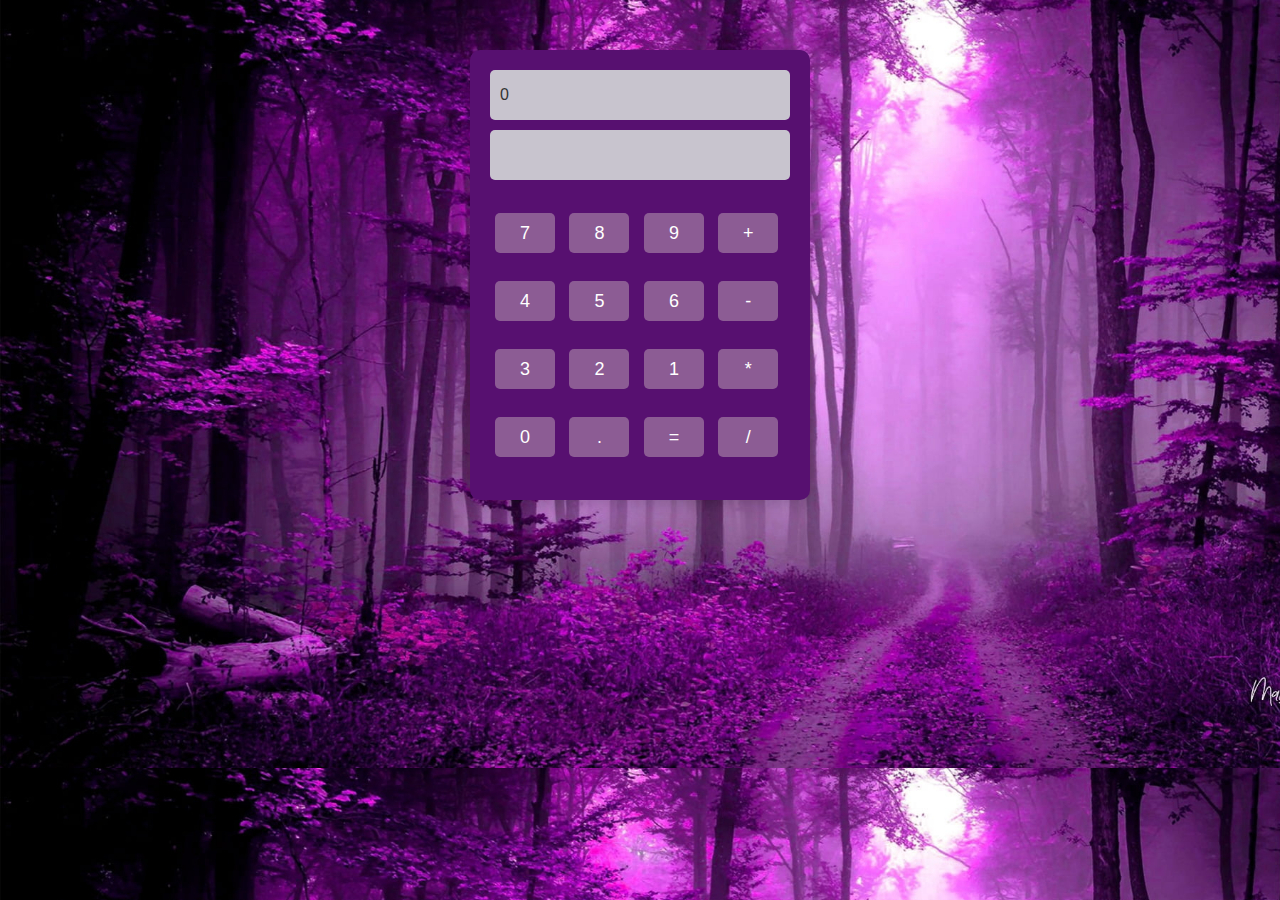
<file: calculator/index.html>
<!DOCTYPE html>
<html lang="en">

<head>
    <meta charset="UTF-8">
    <meta name="viewport" content="width=device-width, initial-scale=1.0">
    <title>Calculator</title>
    <script src="./js/numbers.js"></script>
    <script src="./js/operation.js"></script>
</head>
<style>
    body {
        font-family: Arial, sans-serif;
        background-color: #eaeaea;
        background-image: url('image/rest.jpg');
    }

    form {
        max-width: 300px;
        margin: 50px auto;
        padding: 20px;
        border-radius: 10px;
        background-color: #571070;
        box-shadow: 0 4px 15px rgba(0, 0, 0, 0.2);
    }

    input[type="text"] {
        width: calc(100% - 20px);
        height: 30px;
        margin-bottom: 10px;
        padding: 10px;
        border: none;
        border-radius: 5px;
        background-color: #c8c4ce;
        color: #333;
        font-size: 16px;
    }

    button {
        width: 60px;
        height: 40px;
        margin: 5px;
        border: none;
        border-radius: 5px;
        background-color: #8c5c94;
        color: white;
        font-size: 18px;
        cursor: pointer;
    }

    button:hover {
        background-color: #ab47bc;
    }

    #display2 {
        display: none;
    }
</style>

<body>
    <form name="calculator">
        <input type="text" id="display" value="0" readonly>
        <input type="text" id="operator" readonly>
        <input type="text" id="display2" readonly disabled>
        <br><br>
        <button type="button" onclick="seven()">7</button>
        <button type="button" onclick="eight()">8</button>
        <button type="button" onclick="nine()">9</button>
        <button type="button" onclick="plus()">+</button>
        <br><br>
        <button type="button" onclick="four()">4</button>
        <button type="button" onclick="five()">5</button>
        <button type="button" onclick="six()">6</button>
        <button type="button" onclick="minus()">-</button>
        <br><br>
        <button type="button" onclick="three()">3</button>
        <button type="button" onclick="two()">2</button>
        <button type="button" onclick="one()">1</button>
        <button type="button" onclick="multiply()">*</button>
        <br><br>
        <button type="button" onclick="zero()">0</button>
        <button type="button" onclick="point()">.</button>
        <button type="button" onclick="equals()">=</button>
        <button type="button" onclick="divide()">/</button>
        <br><br>
    </form>
</body>

</html>
</file>
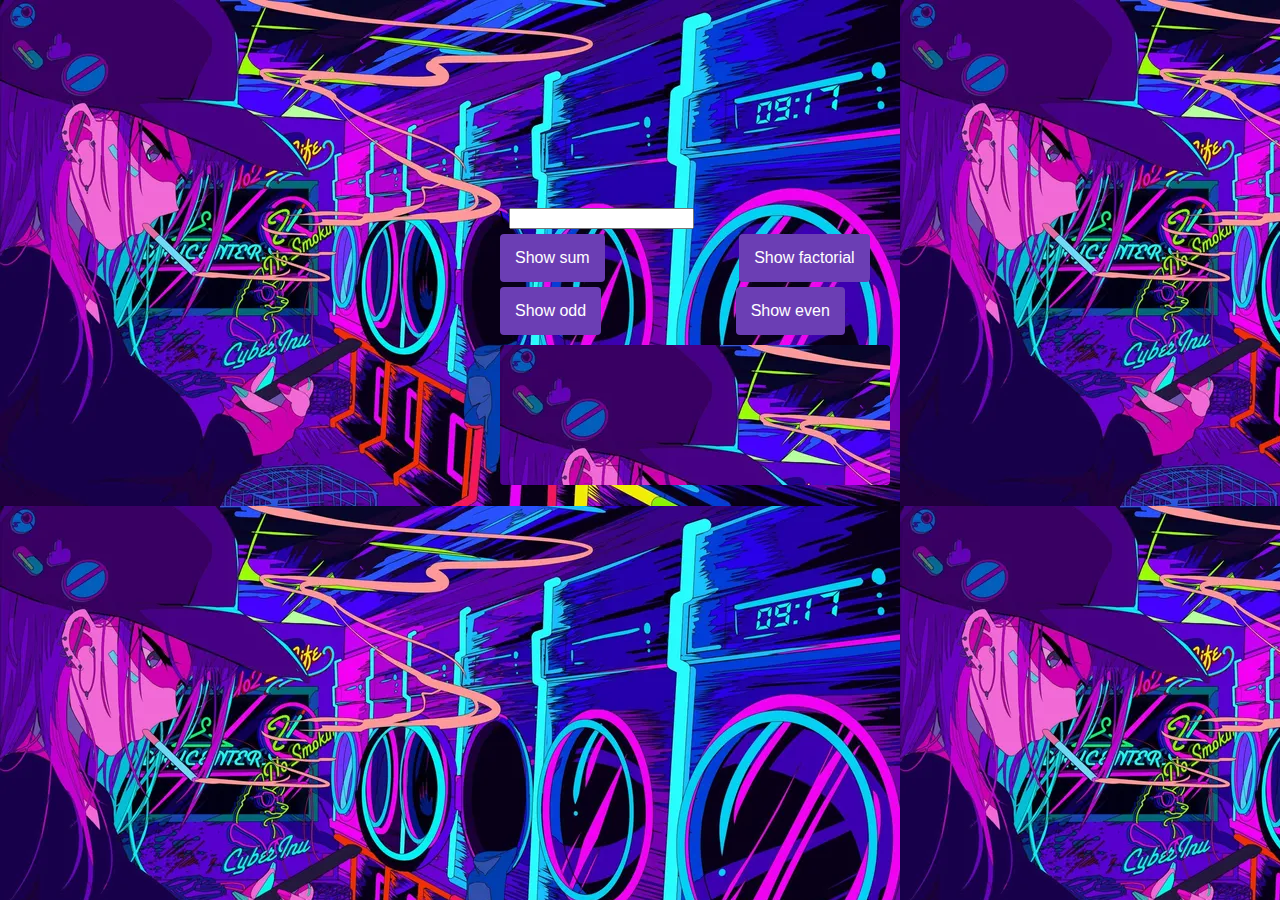
<file: loop/index.html>
<!DOCTYPE html>
<html lang="en">

<head>
    <meta charset="UTF-8">
    <meta name="viewport" content="width=device-width, initial-scale=1.0">
    <title>Document</title>
    <script src="./js/loop.js"></script>
    <script src="./js/math.js"></script>\
    <link rel="stylesheet" href="css/style.css">
    <script>

    
    </script>
</head>

<body>
    <input type="text" id="number"><br>
    <button type="button" onclick ="sum()">Show sum</button>
    <button type="button" onclick ="factorial()">Show factorial</button><br>
    <button type="button" onclick ="odd()">Show odd</button>
    <button type="button" onclick ="even()">Show even</button>

    <p id="display"></p>
</body>

</html>
</file>
<file: loop/css/style.css>
body {
    font-family: Arial, sans-serif;
    margin: 20;
    margin-left: 300px;
    padding: 200px;
    background: url(./image/purple-neon.jpg);
}

.container {
    max-width: 600px;
    margin: auto;
    background: #ad3c3c;
    padding: 50px;
    border-radius: 10px;
    box-shadow: 0 2px 10px rgba(0, 0, 0, 0.1);
}

h1 {
    text-align: center;
    color: #333;
}

input[type="number"] {
    width: calc(100% - 22px);
    padding: 10px;
    margin-bottom: 20px;
    border: 1px solid #880000;
    border-radius: 4px;
    font-size: 16px;
}

.button-container {
    display: flex;
    justify-content: center;
    margin-top: 20px;
}

button {
    flex: 1; 
    margin-right: 130px; 
    margin-top: 5px;
    padding: 15px; 
    background-color: #6b3eb4; 
    color: rgb(255, 255, 255);
    border: none;
    border-radius: 4px;
    cursor: pointer;
    font-size: 16px;
}

button:last-child {
    margin-right: 0;
}

button:hover {
    background-color: #5a2b8f; 
}

#display {
    margin-top: 10px;
    position: absolute;
    width: 250px; 
    padding: 70px; 
    background-color: #ffffff; 
    border-radius: 4px;
    color: #ffffff;
    background: url(./image/purple-neon.jpg);

}
</file>
